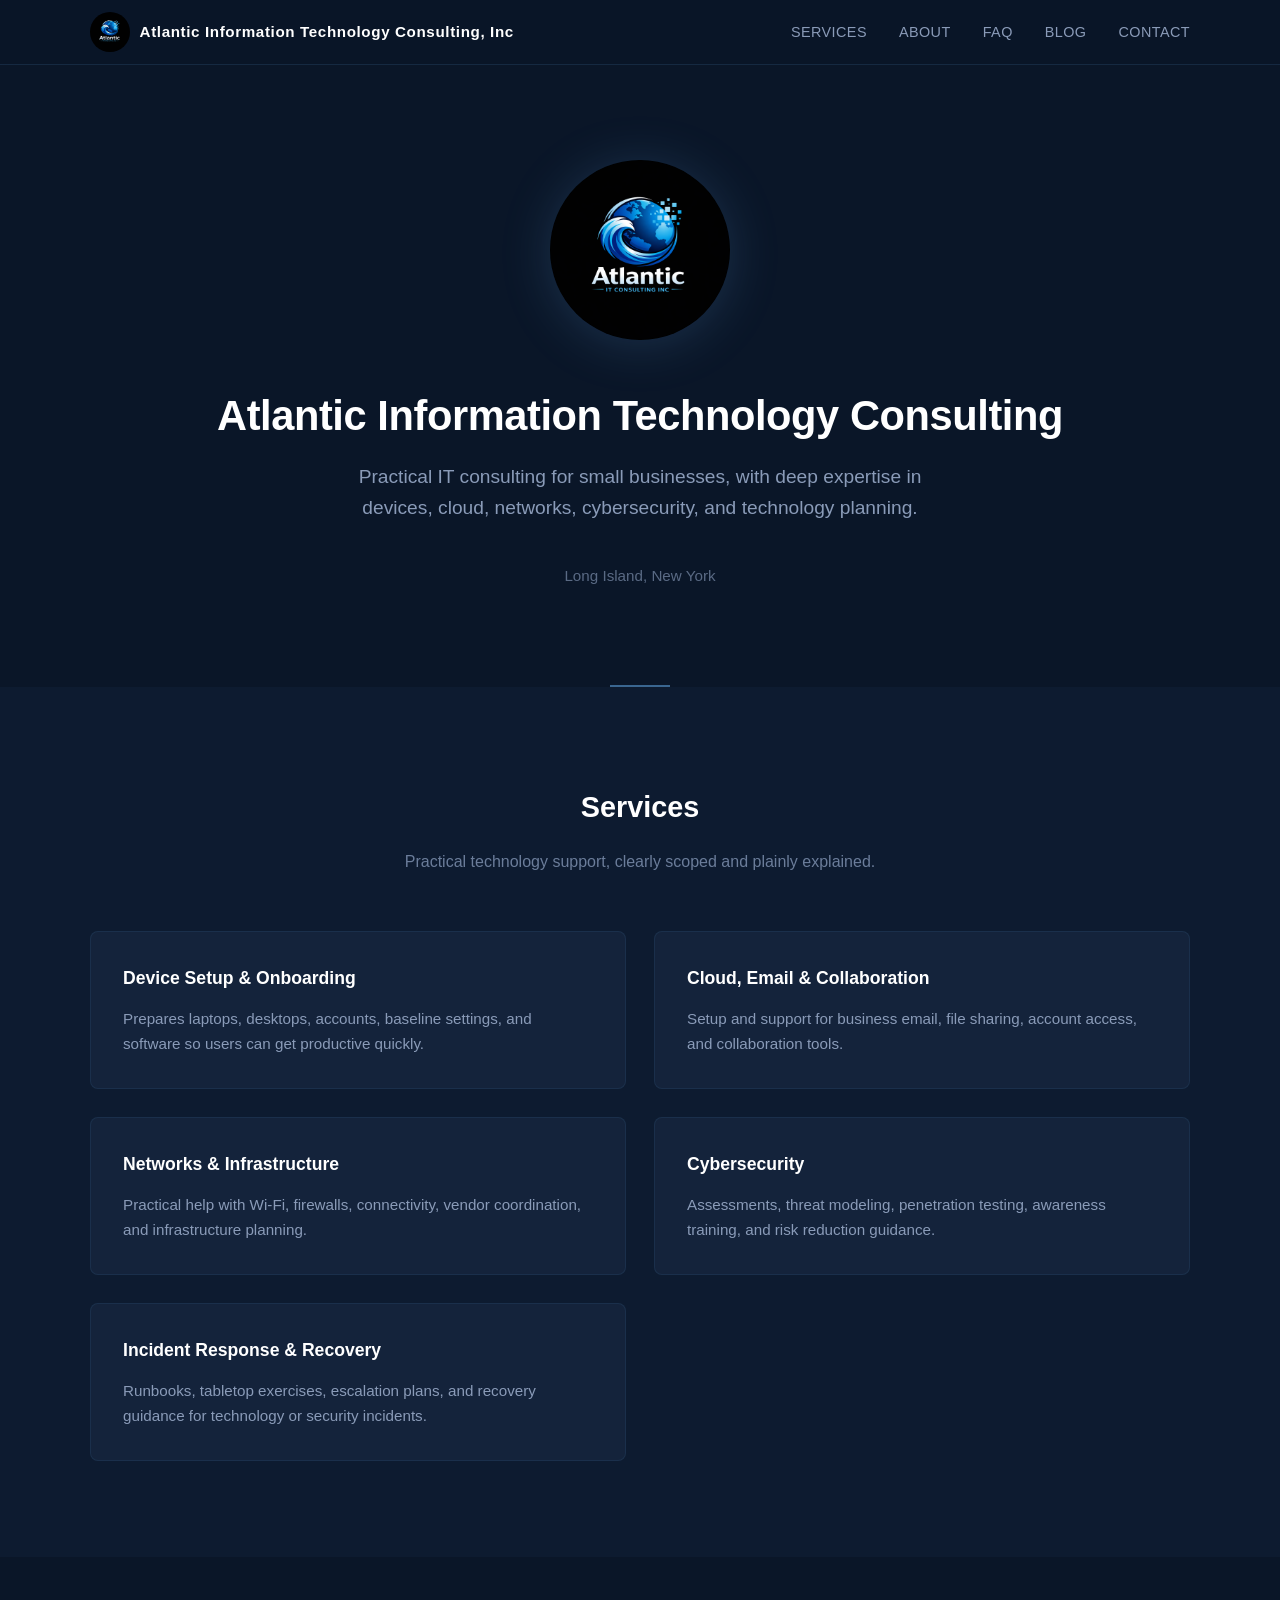
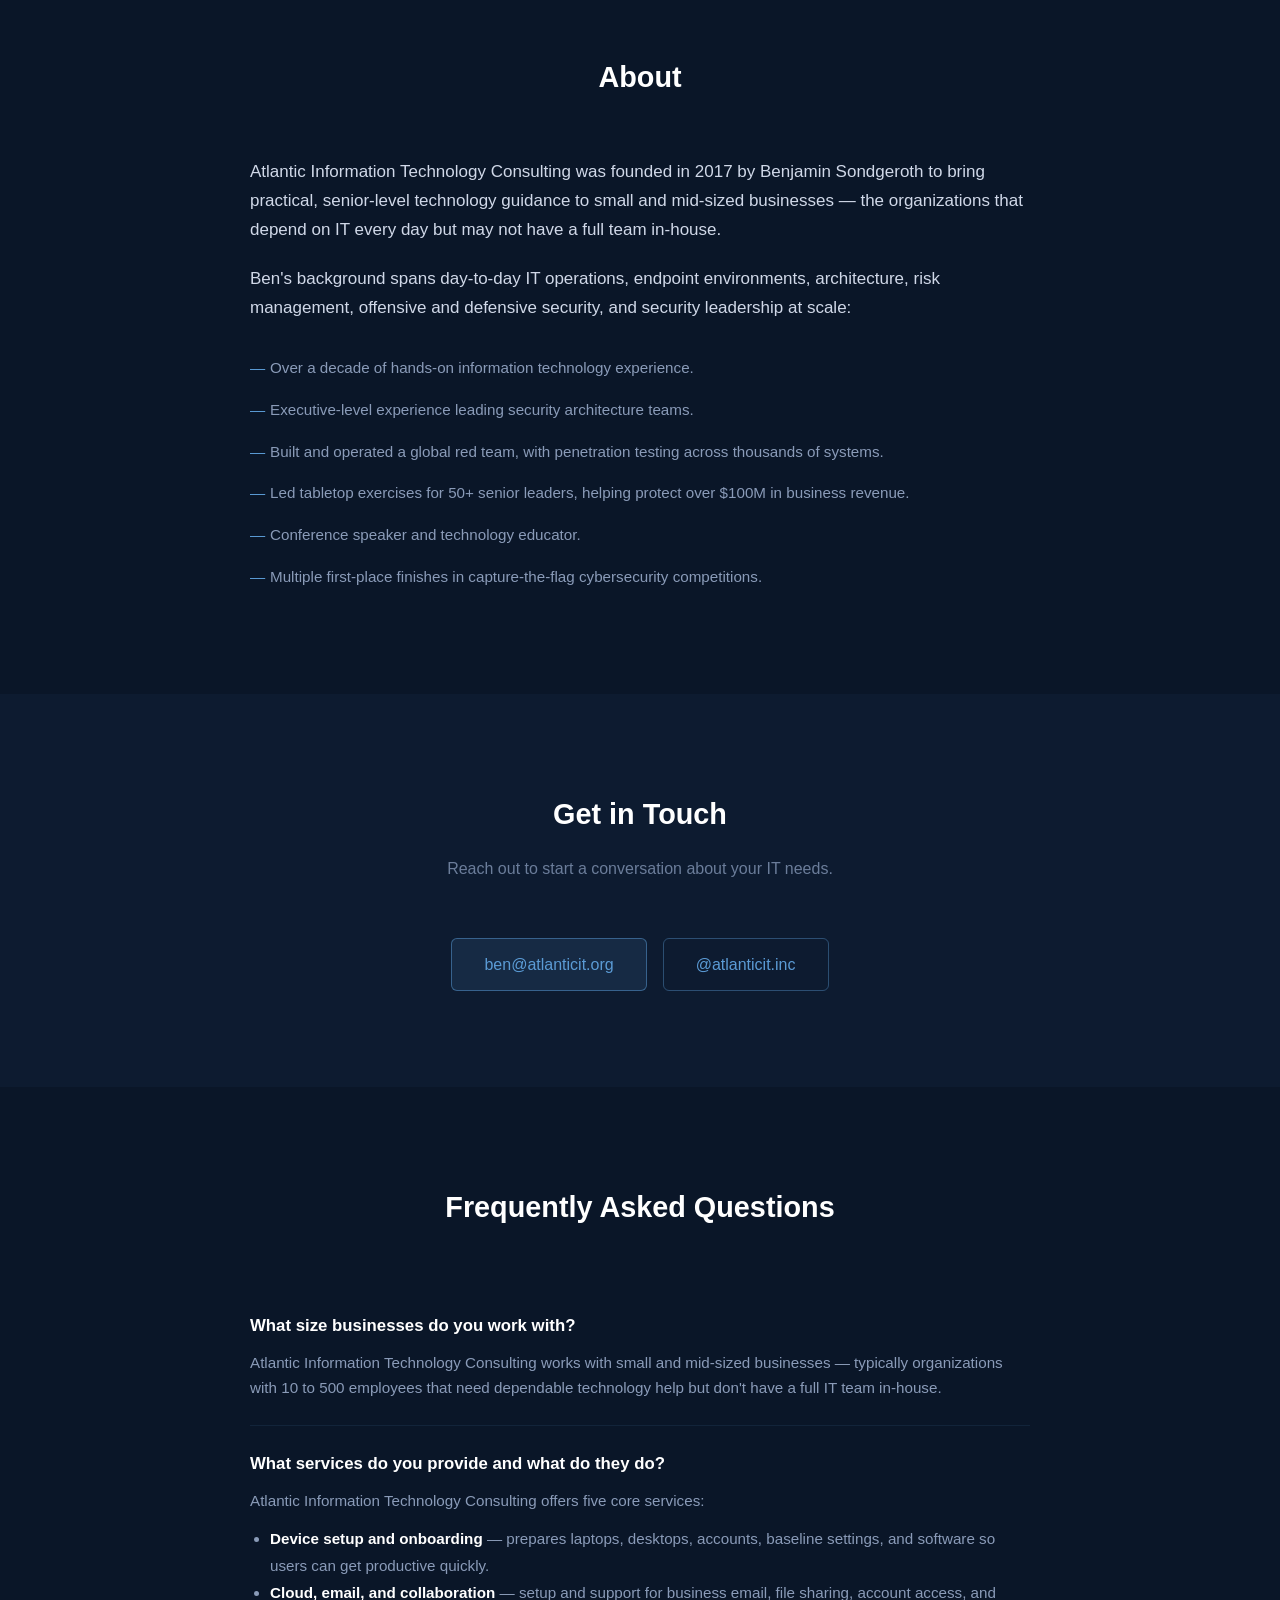
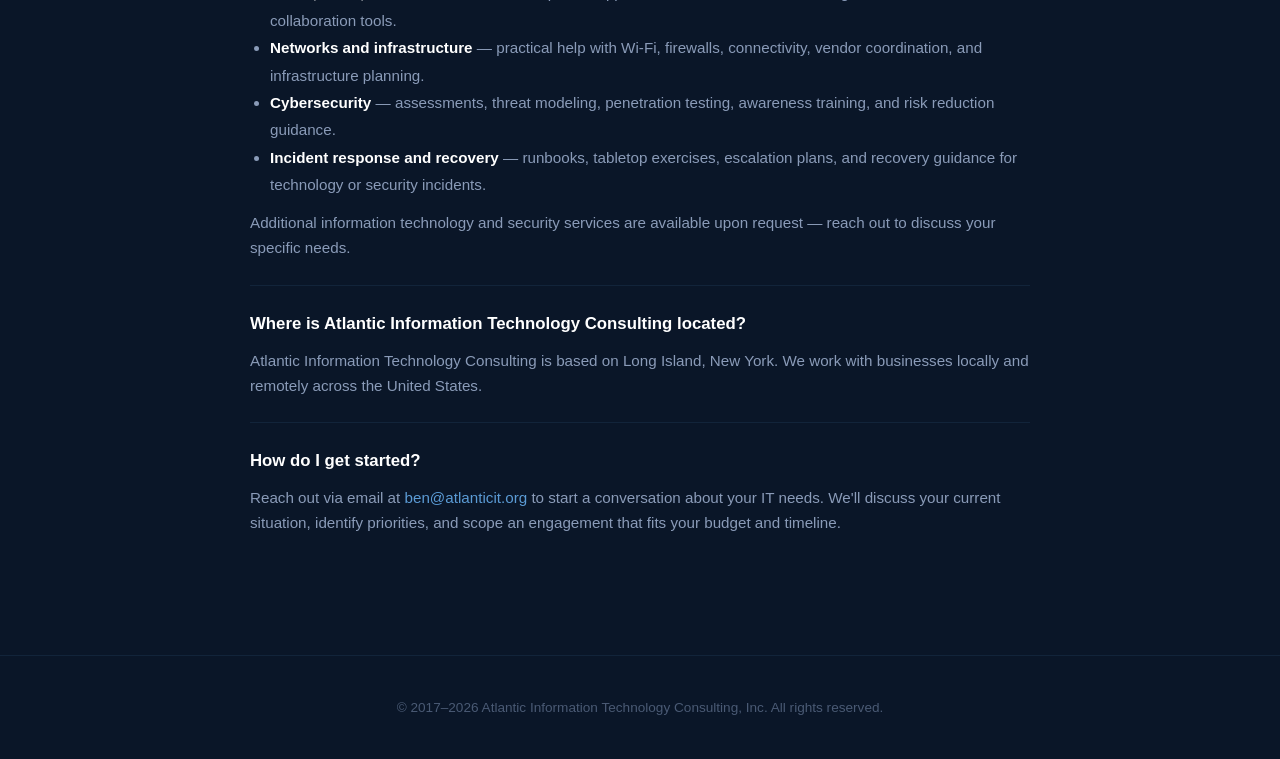
<file: index.html>
<!DOCTYPE html>
<html lang="en">
<head>
    <meta charset="UTF-8">
    <meta name="viewport" content="width=device-width, initial-scale=1.0">
    <title>IT Consulting for Small Business | Atlantic Information Technology Consulting, Inc</title>
    <meta name="description" content="Small business IT consulting on Long Island, NY. Device onboarding, cloud and email, networks, cybersecurity, recovery planning, and day-to-day technology guidance.">
    <link rel="canonical" href="https://atlanticit.org/">
    <!-- Favicon -->
    <link rel="icon" type="image/png" sizes="32x32" href="favicon-32.png">
    <link rel="icon" type="image/png" sizes="16x16" href="favicon-16.png">
    <link rel="apple-touch-icon" sizes="180x180" href="apple-touch-icon.png">
    <!-- Open Graph -->
    <meta property="og:title" content="IT Consulting for Small Business | Atlantic Information Technology Consulting, Inc">
    <meta property="og:description" content="Practical IT consulting for small businesses, with deep expertise in devices, cloud, networks, cybersecurity, and technology planning.">
    <meta property="og:url" content="https://atlanticit.org/">
    <meta property="og:type" content="website">
    <meta property="og:site_name" content="Atlantic IT">
    <meta property="og:image" content="https://atlanticit.org/Logo_Dark.png">
    <!-- Twitter Card -->
    <meta name="twitter:card" content="summary">
    <meta name="twitter:title" content="IT Consulting for Small Business | Atlantic Information Technology Consulting, Inc">
    <meta name="twitter:description" content="Practical IT consulting for small businesses, with deep expertise in devices, cloud, networks, cybersecurity, and technology planning.">
    <meta name="twitter:image" content="https://atlanticit.org/Logo_Dark.png">
    <link rel="stylesheet" href="/assets/styles.css">
</head>
<body>
    <nav>
        <div class="nav-inner">
            <div class="brand"><img src="Logo_Dark.png" alt="AITC logo"><span class="brand-text">Atlantic Information Technology Consulting, Inc</span></div>
            <ul>
                <li><a href="#services">Services</a></li>
                <li><a href="#about">About</a></li>
                <li><a href="#faq">FAQ</a></li>
                <li><a href="/blog/">Blog</a></li>
                <li><a href="#contact">Contact</a></li>
            </ul>
        </div>
    </nav>

    <section class="hero">
        <div class="container">
            <img src="Logo_Dark.png" alt="Atlantic Information Technology Consulting logo" class="logo">
            <h1>Atlantic Information Technology Consulting</h1>
            <p class="tagline">Practical IT consulting for small businesses, with deep expertise in devices, cloud, networks, cybersecurity, and technology planning.</p>
            <p class="location">Long Island, New York</p>
        </div>
    </section>

    <div class="divider"></div>

    <section class="services" id="services">
        <div class="container">
            <div class="section-heading">
                <h2>Services</h2>
                <p>Practical technology support, clearly scoped and plainly explained.</p>
            </div>
            <div class="services-grid">
                <div class="service-card">
                    <h3>Device Setup &amp; Onboarding</h3>
                    <p>Prepares laptops, desktops, accounts, baseline settings, and software so users can get productive quickly.</p>
                </div>
                <div class="service-card">
                    <h3>Cloud, Email &amp; Collaboration</h3>
                    <p>Setup and support for business email, file sharing, account access, and collaboration tools.</p>
                </div>
                <div class="service-card">
                    <h3>Networks &amp; Infrastructure</h3>
                    <p>Practical help with Wi-Fi, firewalls, connectivity, vendor coordination, and infrastructure planning.</p>
                </div>
                <div class="service-card">
                    <h3>Cybersecurity</h3>
                    <p>Assessments, threat modeling, penetration testing, awareness training, and risk reduction guidance.</p>
                </div>
                <div class="service-card">
                    <h3>Incident Response &amp; Recovery</h3>
                    <p>Runbooks, tabletop exercises, escalation plans, and recovery guidance for technology or security incidents.</p>
                </div>
            </div>
        </div>
    </section>

    <section class="about" id="about">
        <div class="container">
            <div class="section-heading">
                <h2>About</h2>
            </div>
            <div class="about-content">
                <p>Atlantic Information Technology Consulting was founded in 2017 by Benjamin Sondgeroth to bring practical, senior-level technology guidance to small and mid-sized businesses &mdash; the organizations that depend on IT every day but may not have a full team in-house.</p>
                <p>Ben's background spans day-to-day IT operations, endpoint environments, architecture, risk management, offensive and defensive security, and security leadership at scale:</p>
                <ul class="credentials">
                    <li>Over a decade of hands-on information technology experience.</li>
                    <li>Executive-level experience leading security architecture teams.</li>
                    <li>Built and operated a global red team, with penetration testing across thousands of systems.</li>
                    <li>Led tabletop exercises for 50+ senior leaders, helping protect over $100M in business revenue.</li>
                    <li>Conference speaker and technology educator.</li>
                    <li>Multiple first-place finishes in capture-the-flag cybersecurity competitions.</li>
                </ul>
            </div>
        </div>
    </section>

    <section class="contact" id="contact">
        <div class="container">
            <div class="section-heading">
                <h2>Get in Touch</h2>
                <p>Reach out to start a conversation about your IT needs.</p>
            </div>
            <div class="contact-buttons">
                <a href="mailto:ben@atlanticit.org" class="email-link">ben@atlanticit.org</a>
                <a href="https://www.instagram.com/atlanticit.inc" target="_blank" rel="noopener noreferrer">@atlanticit.inc</a>
            </div>
        </div>
    </section>

    <section class="faq" id="faq">
        <div class="container">
            <div class="section-heading">
                <h2>Frequently Asked Questions</h2>
            </div>
            <div class="faq-list">
                <div class="faq-item">
                    <h3>What size businesses do you work with?</h3>
                    <p>Atlantic Information Technology Consulting works with small and mid-sized businesses &mdash; typically organizations with 10 to 500 employees that need dependable technology help but don't have a full IT team in-house.</p>
                </div>
                <div class="faq-item">
                    <h3>What services do you provide and what do they do?</h3>
                    <p>Atlantic Information Technology Consulting offers five core services:</p>
                    <ul style="margin: 0.75rem 0 0.75rem 1.25rem; color: #8a9bb8; font-size: 0.95rem; line-height: 1.8;">
                        <li><strong style="color: #ffffff;">Device setup and onboarding</strong> &mdash; prepares laptops, desktops, accounts, baseline settings, and software so users can get productive quickly.</li>
                        <li><strong style="color: #ffffff;">Cloud, email, and collaboration</strong> &mdash; setup and support for business email, file sharing, account access, and collaboration tools.</li>
                        <li><strong style="color: #ffffff;">Networks and infrastructure</strong> &mdash; practical help with Wi-Fi, firewalls, connectivity, vendor coordination, and infrastructure planning.</li>
                        <li><strong style="color: #ffffff;">Cybersecurity</strong> &mdash; assessments, threat modeling, penetration testing, awareness training, and risk reduction guidance.</li>
                        <li><strong style="color: #ffffff;">Incident response and recovery</strong> &mdash; runbooks, tabletop exercises, escalation plans, and recovery guidance for technology or security incidents.</li>
                    </ul>
                    <p>Additional information technology and security services are available upon request &mdash; reach out to discuss your specific needs.</p>
                </div>
                <div class="faq-item">
                    <h3>Where is Atlantic Information Technology Consulting located?</h3>
                    <p>Atlantic Information Technology Consulting is based on Long Island, New York. We work with businesses locally and remotely across the United States.</p>
                </div>
                <div class="faq-item">
                    <h3>How do I get started?</h3>
                    <p>Reach out via email at <a href="mailto:ben@atlanticit.org">ben@atlanticit.org</a> to start a conversation about your IT needs. We'll discuss your current situation, identify priorities, and scope an engagement that fits your budget and timeline.</p>
                </div>
            </div>
        </div>
    </section>

    <footer>
        <div class="container">
            &copy; 2017&ndash;2026 Atlantic Information Technology Consulting, Inc. All rights reserved.
        </div>
    </footer>

    <script type="application/ld+json">
    [
        {
            "@context": "https://schema.org",
            "@type": "ProfessionalService",
            "name": "Atlantic Information Technology Consulting, Inc.",
            "alternateName": "Atlantic Information Technology Consulting, Inc",
            "url": "https://atlanticit.org",
            "logo": "https://atlanticit.org/Logo_Dark.png",
            "image": "https://atlanticit.org/Logo_Dark.png",
            "description": "Small business IT consulting for device onboarding, help desk support, cloud and email, networks, cybersecurity, incident response, and practical technology guidance.",
            "foundingDate": "2017",
            "founder": {
                "@type": "Person",
                "name": "Benjamin Sondgeroth",
                "jobTitle": "Founder",
                "knowsAbout": ["Information Technology", "Device Setup", "Endpoint Support", "Cloud Services", "Network Infrastructure", "IT Support", "Technology Strategy", "Cybersecurity", "Penetration Testing", "Threat Modeling", "Security Architecture", "Incident Response", "Red Teaming"]
            },
            "address": {
                "@type": "PostalAddress",
                "addressLocality": "Long Island",
                "addressRegion": "NY",
                "addressCountry": "US"
            },
            "areaServed": [
                {
                    "@type": "Place",
                    "name": "Long Island, New York"
                },
                {
                    "@type": "Country",
                    "name": "United States"
                }
            ],
            "contactPoint": {
                "@type": "ContactPoint",
                "email": "ben@atlanticit.org",
                "contactType": "customer service"
            },
            "sameAs": [
                "https://www.instagram.com/atlanticit.inc",
                "https://www.linkedin.com/company/atlantic-information-technology-consulting-inc/"
            ],
            "hasOfferCatalog": {
                "@type": "OfferCatalog",
                "name": "IT Consulting Services",
                "itemListElement": [
                    {
                        "@type": "Offer",
                        "itemOffered": {
                            "@type": "Service",
                            "name": "Device Setup & Onboarding",
                            "description": "Prepares laptops, desktops, accounts, baseline settings, and software so users can get productive quickly."
                        }
                    },
                    {
                        "@type": "Offer",
                        "itemOffered": {
                            "@type": "Service",
                            "name": "Cloud, Email & Collaboration",
                            "description": "Setup and support for business email, file sharing, account access, and collaboration tools."
                        }
                    },
                    {
                        "@type": "Offer",
                        "itemOffered": {
                            "@type": "Service",
                            "name": "Networks & Infrastructure",
                            "description": "Practical help with Wi-Fi, firewalls, connectivity, vendor coordination, and infrastructure planning."
                        }
                    },
                    {
                        "@type": "Offer",
                        "itemOffered": {
                            "@type": "Service",
                            "name": "Cybersecurity",
                            "description": "Assessments, threat modeling, penetration testing, awareness training, and risk reduction guidance."
                        }
                    },
                    {
                        "@type": "Offer",
                        "itemOffered": {
                            "@type": "Service",
                            "name": "Incident Response & Recovery",
                            "description": "Runbooks, tabletop exercises, escalation plans, and recovery guidance for technology or security incidents."
                        }
                    }
                ]
            }
        },
        {
            "@context": "https://schema.org",
            "@type": "WebSite",
            "name": "Atlantic IT",
            "alternateName": "Atlantic Information Technology Consulting, Inc",
            "url": "https://atlanticit.org"
        },
        {
            "@context": "https://schema.org",
            "@type": "Person",
            "name": "Benjamin Sondgeroth",
            "jobTitle": "Founder",
            "worksFor": {
                "@type": "Organization",
                "name": "Atlantic Information Technology Consulting, Inc.",
                "url": "https://atlanticit.org"
            },
            "knowsAbout": ["Information Technology", "Device Setup", "Endpoint Support", "Cloud Services", "Network Infrastructure", "Help Desk Support", "Technology Strategy", "Cybersecurity", "Penetration Testing", "Threat Modeling", "Security Architecture", "Incident Response", "Red Teaming", "Security Awareness Training"]
        },
        {
            "@context": "https://schema.org",
            "@type": "FAQPage",
            "mainEntity": [
                {
                    "@type": "Question",
                    "name": "What size businesses do you work with?",
                    "acceptedAnswer": {
                        "@type": "Answer",
                        "text": "Atlantic Information Technology Consulting works with small and mid-sized businesses — typically organizations with 10 to 500 employees that need dependable technology help but don't have a full IT team in-house."
                    }
                },
                {
                    "@type": "Question",
                    "name": "What services do you provide and what do they do?",
                    "acceptedAnswer": {
                        "@type": "Answer",
                        "text": "Atlantic Information Technology Consulting offers five core services. Device setup and onboarding prepares laptops, desktops, accounts, baseline settings, and software so users can get productive quickly. Cloud, email, and collaboration services support business email, file sharing, account access, and collaboration tools. Networks and infrastructure covers Wi-Fi, firewalls, connectivity, vendor coordination, and infrastructure planning. Cybersecurity includes assessments, threat modeling, penetration testing, awareness training, and risk reduction guidance. Incident response and recovery provides runbooks, tabletop exercises, escalation plans, and recovery guidance for technology or security incidents."
                    }
                },
                {
                    "@type": "Question",
                    "name": "Where is Atlantic Information Technology Consulting located?",
                    "acceptedAnswer": {
                        "@type": "Answer",
                        "text": "Atlantic Information Technology Consulting, Inc is based on Long Island, New York. We work with businesses locally and remotely across the United States."
                    }
                },
                {
                    "@type": "Question",
                    "name": "How do I get started?",
                    "acceptedAnswer": {
                        "@type": "Answer",
                        "text": "Reach out via email at ben@atlanticit.org to start a conversation about your IT needs. We'll discuss your current situation, identify priorities, and scope an engagement that fits your budget and timeline."
                    }
                }
            ]
        }
    ]
    </script>
</body>
</html>
</file>
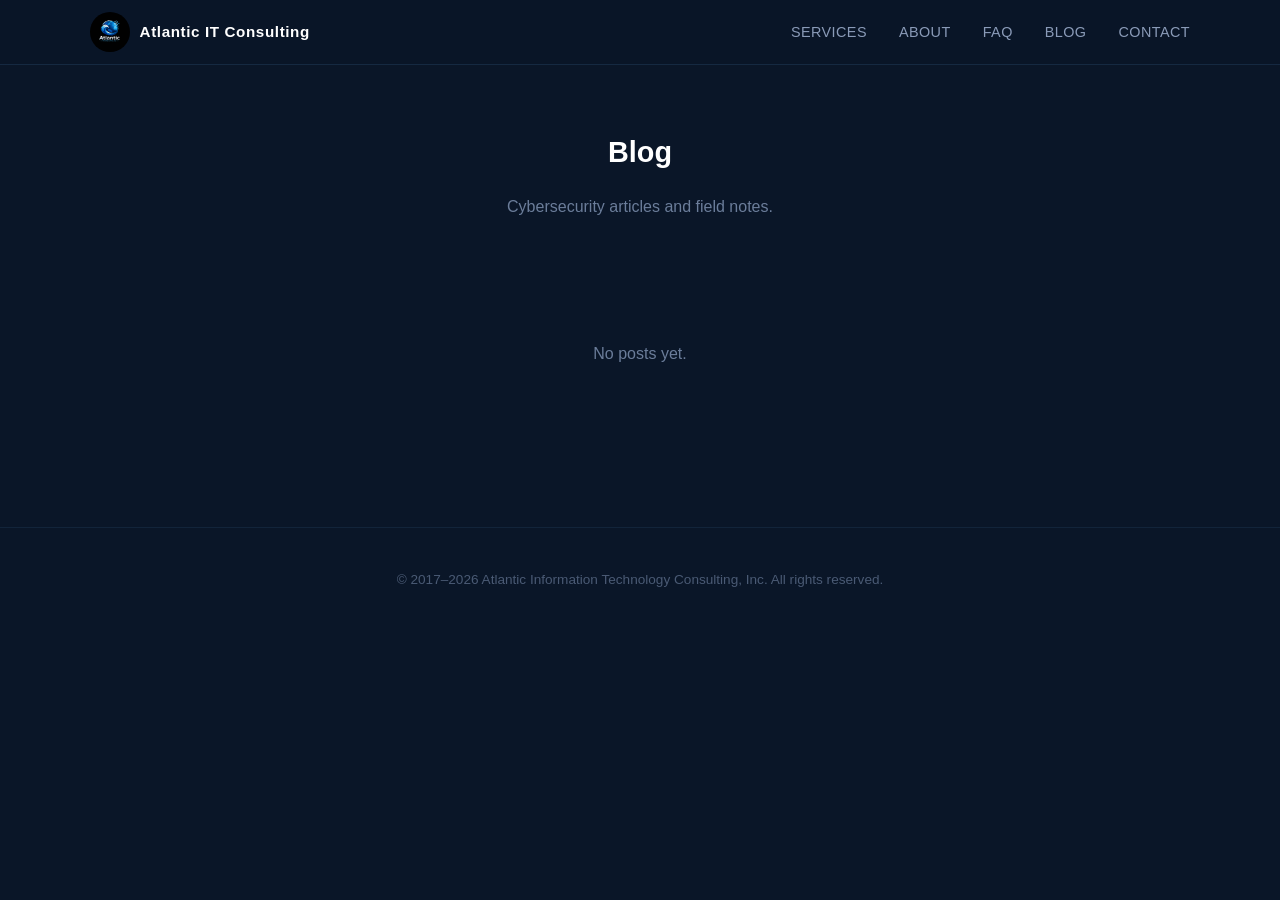
<file: blog/index.html>
<!DOCTYPE html>
<html lang="en">
<head>
    <meta charset="UTF-8">
    <meta name="viewport" content="width=device-width, initial-scale=1.0">
    <title>Blog | Atlantic IT Consulting</title>
    <meta name="description" content="Cybersecurity articles and field notes from Atlantic IT Consulting.">
    <link rel="canonical" href="https://atlanticit.org/blog/">
    <link rel="icon" type="image/png" sizes="32x32" href="/favicon-32.png">
    <link rel="icon" type="image/png" sizes="16x16" href="/favicon-16.png">
    <link rel="apple-touch-icon" sizes="180x180" href="/apple-touch-icon.png">
    <link rel="stylesheet" href="/assets/styles.css">
</head>
<body>
    <nav>
        <div class="nav-inner">
            <div class="brand"><a href="/" style="display:flex;align-items:center;gap:0.6rem;"><img src="/Logo_Dark.png" alt="AITC logo"><span class="brand-text">Atlantic IT Consulting</span></a></div>
            <ul>
                <li><a href="/#services">Services</a></li>
                <li><a href="/#about">About</a></li>
                <li><a href="/#faq">FAQ</a></li>
                <li><a href="/blog/">Blog</a></li>
                <li><a href="/#contact">Contact</a></li>
            </ul>
        </div>
    </nav>

    <section class="blog-listing">
        <div class="blog-listing-container">
            <div class="blog-listing-intro">
                <h1>Blog</h1>
                <p>Cybersecurity articles and field notes.</p>
            </div>
            <p class="blog-empty">No posts yet.</p>
        </div>
    </section>

    <footer>
        <div class="container">
            &copy; 2017&ndash;2026 Atlantic Information Technology Consulting, Inc. All rights reserved.
        </div>
    </footer>
</body>
</html>
</file>
<file: assets/styles.css>
*, *::before, *::after {
    box-sizing: border-box;
    margin: 0;
    padding: 0;
}

html {
    scroll-behavior: smooth;
}

body {
    font-family: -apple-system, BlinkMacSystemFont, "Segoe UI", Roboto, "Helvetica Neue", Arial, sans-serif;
    background-color: #0a1628;
    color: #d0d8e8;
    line-height: 1.7;
    font-size: 17px;
}

a {
    color: #5b9bd5;
    text-decoration: none;
}

a:hover {
    text-decoration: underline;
}

/* Navigation */
nav {
    position: fixed;
    top: 0;
    left: 0;
    right: 0;
    background: rgba(10, 22, 40, 0.95);
    backdrop-filter: blur(8px);
    -webkit-backdrop-filter: blur(8px);
    border-bottom: 1px solid rgba(91, 155, 213, 0.15);
    padding: 0 2rem;
    z-index: 100;
}

nav .nav-inner {
    max-width: 1100px;
    margin: 0 auto;
    display: flex;
    align-items: center;
    justify-content: space-between;
    height: 64px;
}

nav .brand {
    display: flex;
    align-items: center;
    gap: 0.6rem;
}

nav .brand img {
    height: 40px;
    width: 40px;
    object-fit: cover;
    border-radius: 50%;
}

nav .brand-text {
    font-size: 0.95rem;
    font-weight: 600;
    color: #ffffff;
    letter-spacing: 0.04em;
}

nav ul {
    list-style: none;
    display: flex;
    gap: 2rem;
}

nav ul li a {
    color: #8a9bb8;
    font-size: 0.9rem;
    font-weight: 500;
    letter-spacing: 0.03em;
    text-transform: uppercase;
    transition: color 0.2s;
}

nav ul li a:hover {
    color: #ffffff;
    text-decoration: none;
}

/* Sections */
section {
    padding: 6rem 2rem;
}

.container {
    max-width: 1100px;
    margin: 0 auto;
}

h1, h2, h3 {
    color: #ffffff;
    font-weight: 600;
}

/* Hero */
.hero {
    padding: 10rem 2rem 6rem;
    text-align: center;
}

.hero .logo {
    width: 180px;
    height: 180px;
    object-fit: cover;
    border-radius: 50%;
    margin-bottom: 2.5rem;
    filter: drop-shadow(0 4px 24px rgba(91, 155, 213, 0.2));
}

.hero h1 {
    font-size: 2.6rem;
    line-height: 1.25;
    margin-bottom: 1.25rem;
    letter-spacing: -0.01em;
}

.hero .tagline {
    font-size: 1.2rem;
    color: #8a9bb8;
    max-width: 600px;
    margin: 0 auto 2.5rem;
    line-height: 1.6;
}

.hero .location {
    font-size: 0.95rem;
    color: #5a6a84;
}

.divider {
    width: 60px;
    height: 2px;
    background: #5b9bd5;
    margin: 0 auto;
    opacity: 0.6;
}

/* Services */
.services {
    background: #0d1b30;
}

.section-heading {
    text-align: center;
    margin-bottom: 3.5rem;
}

.section-heading h2 {
    font-size: 1.8rem;
    margin-bottom: 1rem;
}

.section-heading p {
    color: #6b7d9a;
    font-size: 1rem;
}

.services-grid {
    display: grid;
    grid-template-columns: repeat(2, 1fr);
    gap: 1.75rem;
}

.service-card {
    background: rgba(26, 42, 68, 0.6);
    border: 1px solid rgba(91, 155, 213, 0.1);
    border-radius: 8px;
    padding: 2rem;
}

.service-card h3 {
    font-size: 1.1rem;
    margin-bottom: 0.75rem;
}

.service-card p {
    font-size: 0.95rem;
    color: #8a9bb8;
    line-height: 1.65;
}

/* About */
.about .about-content {
    max-width: 780px;
    margin: 0 auto;
}

.about .about-content p {
    margin-bottom: 1.25rem;
}

.about .credentials {
    list-style: none;
    margin-top: 1.5rem;
}

.about .credentials li {
    padding: 0.5rem 0;
    padding-left: 1.25rem;
    position: relative;
    color: #8a9bb8;
    font-size: 0.95rem;
}

.about .credentials li::before {
    content: "\2014";
    position: absolute;
    left: 0;
    color: #5b9bd5;
}

/* Contact */
.contact {
    background: #0d1b30;
    text-align: center;
}

.contact-buttons {
    display: flex;
    gap: 1rem;
    justify-content: center;
    flex-wrap: wrap;
    margin-top: 1.5rem;
}

.contact-buttons a {
    display: inline-block;
    padding: 0.75rem 2rem;
    border: 1px solid rgba(91, 155, 213, 0.4);
    border-radius: 6px;
    color: #5b9bd5;
    font-weight: 500;
    font-size: 1rem;
    transition: background 0.2s, color 0.2s;
}

.contact-buttons a:hover {
    background: rgba(91, 155, 213, 0.1);
    text-decoration: none;
}

.contact-buttons .email-link {
    background: rgba(91, 155, 213, 0.12);
    border-color: rgba(91, 155, 213, 0.5);
}

/* FAQ */
.faq .faq-list {
    max-width: 780px;
    margin: 0 auto;
}

.faq-item {
    border-bottom: 1px solid rgba(91, 155, 213, 0.1);
    padding: 1.5rem 0;
}

.faq-item:last-child {
    border-bottom: none;
}

.faq-item h3 {
    font-size: 1.05rem;
    margin-bottom: 0.6rem;
    color: #ffffff;
}

.faq-item p {
    font-size: 0.95rem;
    color: #8a9bb8;
    line-height: 1.65;
}

/* Footer */
footer {
    text-align: center;
    padding: 2.5rem 2rem;
    border-top: 1px solid rgba(91, 155, 213, 0.1);
    color: #4a5a74;
    font-size: 0.85rem;
}

/* Mobile */
@media (max-width: 768px) {
    .hero {
        padding: 8rem 1.5rem 4rem;
    }

    .hero h1 {
        font-size: 1.8rem;
    }

    .hero .tagline {
        font-size: 1.05rem;
    }

    section {
        padding: 4rem 1.5rem;
    }

    .services-grid {
        grid-template-columns: 1fr;
    }

    nav ul {
        gap: 1.25rem;
    }

    nav ul li a {
        font-size: 0.8rem;
    }

    nav .brand img {
        height: 34px;
        width: 34px;
    }

    nav .brand-text {
        font-size: 0.85rem;
    }

    .hero .logo {
        width: 140px;
        height: 140px;
    }
}

@media (max-width: 480px) {
    nav .nav-inner {
        flex-direction: column;
        height: auto;
        padding: 0.75rem 0;
        gap: 0.5rem;
    }

    nav ul {
        gap: 1rem;
    }

    .hero {
        padding-top: 7rem;
    }
}

/* === Blog === */

/* Blog listing page */
.blog-listing {
    padding: 8rem 2rem 6rem;
}

.blog-listing-container {
    max-width: 1100px;
    margin: 0 auto;
}

.blog-listing-intro {
    text-align: center;
    margin-bottom: 3.5rem;
}

.blog-listing-intro h1 {
    font-size: 1.8rem;
    margin-bottom: 1rem;
    color: #ffffff;
}

.blog-listing-intro p {
    color: #6b7d9a;
    font-size: 1rem;
}

.blog-list {
    list-style: none;
    max-width: 780px;
    margin: 0 auto;
    display: flex;
    flex-direction: column;
    gap: 1.75rem;
}

.blog-list > li {
    background: rgba(26, 42, 68, 0.6);
    border: 1px solid rgba(91, 155, 213, 0.1);
    border-radius: 8px;
    padding: 1.75rem 2rem;
}

.post-link-title {
    font-size: 1.2rem;
    margin-bottom: 0.5rem;
    color: #ffffff;
    font-weight: 600;
}

.post-link-title a {
    color: #ffffff;
}

.post-link-title a:hover {
    color: #5b9bd5;
    text-decoration: none;
}

.post-link-desc {
    color: #8a9bb8;
    font-size: 0.95rem;
    line-height: 1.65;
    margin-bottom: 0.5rem;
}

.blog-list time {
    color: #6b7d9a;
    font-size: 0.85rem;
    letter-spacing: 0.02em;
}

.blog-empty {
    text-align: center;
    color: #6b7d9a;
    font-size: 1rem;
    padding: 4rem 0;
}

/* Single post */
.post {
    padding: 8rem 2rem 6rem;
}

.post-container {
    max-width: 780px;
    margin: 0 auto;
}

.post-meta {
    color: #6b7d9a;
    font-size: 0.9rem;
    margin-bottom: 1rem;
    letter-spacing: 0.02em;
}

.post-tags {
    display: flex;
    flex-wrap: wrap;
    gap: 0.5rem;
    margin-bottom: 2.5rem;
}

.tag {
    display: inline-block;
    padding: 0.2rem 0.7rem;
    border: 1px solid rgba(91, 155, 213, 0.4);
    border-radius: 999px;
    color: #5b9bd5;
    font-size: 0.78rem;
    letter-spacing: 0.03em;
    text-transform: uppercase;
}

/* Post body typography */
.post-body {
    color: #d0d8e8;
    font-size: 1rem;
    line-height: 1.7;
}

.post-body h1 {
    font-size: 2rem;
    line-height: 1.25;
    margin-bottom: 1.25rem;
    color: #ffffff;
}

.post-body h2 {
    font-size: 1.5rem;
    margin: 2.5rem 0 1rem;
    color: #ffffff;
}

.post-body h3 {
    font-size: 1.15rem;
    margin: 2rem 0 0.75rem;
    color: #ffffff;
}

.post-body p {
    margin-bottom: 1.25rem;
}

.post-body ul,
.post-body ol {
    margin: 0 0 1.25rem 1.5rem;
}

.post-body li {
    margin-bottom: 0.4rem;
}

.post-body a {
    color: #5b9bd5;
}

.post-body a:hover {
    text-decoration: underline;
}

.post-body blockquote {
    border-left: 3px solid #5b9bd5;
    padding: 0.25rem 0 0.25rem 1.25rem;
    margin: 1.5rem 0;
    color: #8a9bb8;
    font-style: italic;
}

.post-body code {
    background: rgba(91, 155, 213, 0.1);
    border-radius: 4px;
    padding: 0.1rem 0.4rem;
    font-family: ui-monospace, SFMono-Regular, Menlo, Consolas, monospace;
    font-size: 0.92em;
    color: #d0d8e8;
}

.post-body pre {
    background: rgba(13, 27, 48, 0.8);
    border: 1px solid rgba(91, 155, 213, 0.1);
    border-radius: 6px;
    padding: 1rem 1.25rem;
    overflow-x: auto;
    margin: 1.5rem 0;
    font-size: 0.9rem;
    line-height: 1.55;
}

.post-body pre code {
    background: transparent;
    padding: 0;
    border-radius: 0;
    font-size: inherit;
}

@media (max-width: 768px) {
    .blog-listing,
    .post {
        padding: 6rem 1.5rem 4rem;
    }

    .blog-list > li {
        padding: 1.5rem 1.25rem;
    }

    .post-body h1 {
        font-size: 1.6rem;
    }

    .post-body h2 {
        font-size: 1.25rem;
    }
}
</file>
